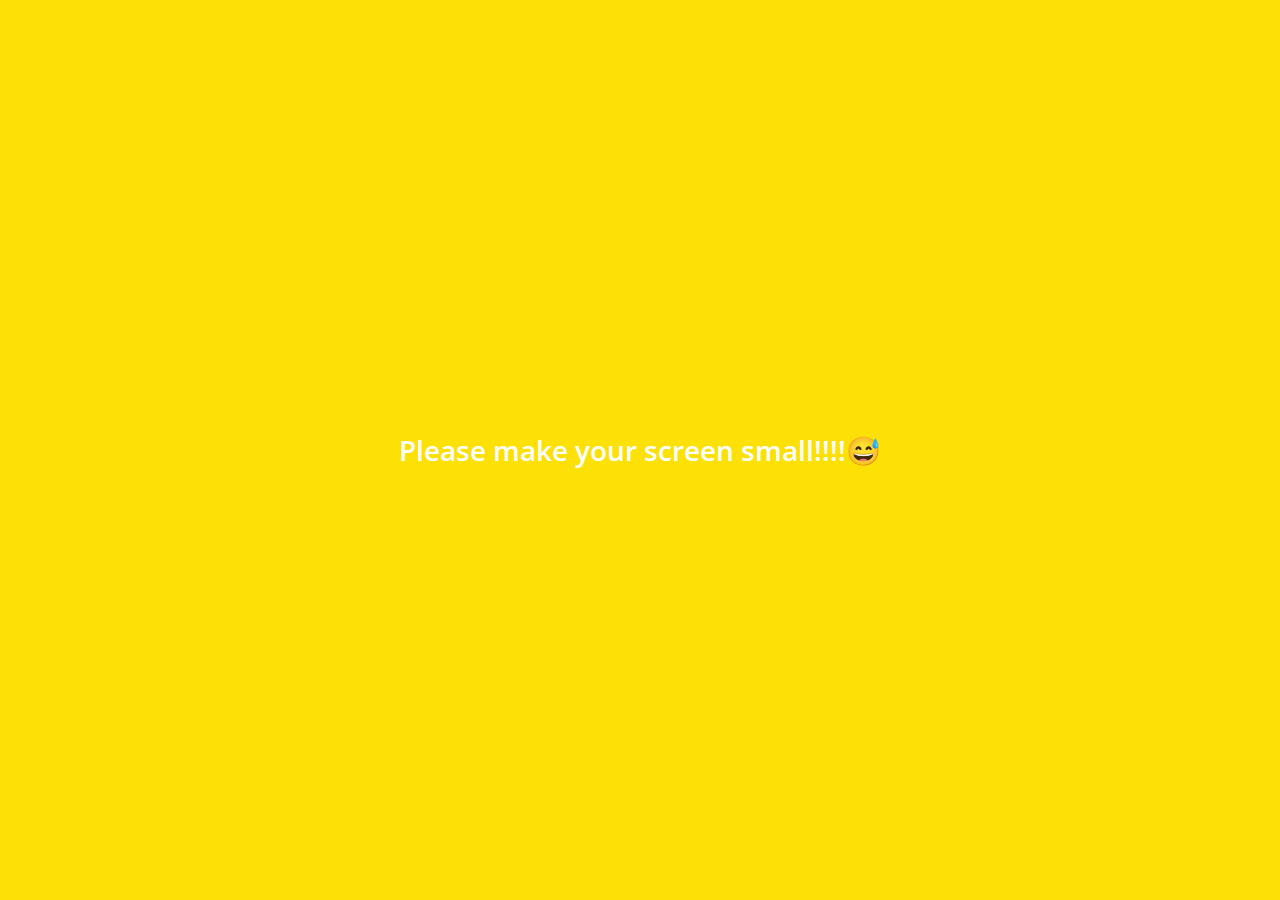
<file: index.html>
<!DOCTYPE html>
<html lang="en">
  <head>
    <meta charset="UTF-8" />
    <meta name="viewport" content="width=device-width, initial-scale=1.0" />
    <meta http-equiv="X-UA-Compatible" content="ie=edge" />
    <link
      rel="stylesheet"
      href="https://use.fontawesome.com/releases/v5.8.1/css/all.css"
      integrity="sha384-50oBUHEmvpQ+1lW4y57PTFmhCaXp0ML5d60M1M7uH2+nqUivzIebhndOJK28anvf"
      crossorigin="anonymous"
    />
    <link rel="stylesheet" href="./css/style.css" />
    <title>Chats | Kakao Clone</title>
  </head>
  <body>
    <div class="status-bar">
      <div class="status-var__column">
        <span class="status-bar__clock">13:56 </span>
      </div>
      <div class="status-var__column">
        <i class="fas fa-clock"></i>
        <i class="fas fa-volume-mute"></i>
        <i class="fas fa-wifi"></i>
        <span class="status-bar__battery-level">100%</span>
        <i class="fas fa-battery-full"></i>
      </div>
    </div>
    <header class="header">
      <div class="header__header-column">
        <h1 class="header__title">Chats</h1>
      </div>
      <div class="header__header-column">
        <span class="header__icon">
          <i class="fas fa-search"></i>
        </span>
        <span class="header__icon">
          <i class="far fa-comment"></i>
        </span>
        <span class="header__icon">
          <i class="fas fa-cog"></i>
        </span>
      </div>
    </header>
    <main class="chats">
      <ul class="chats__list">
        <li class="chats__chat">
          <a href="chat.html">
            <div class="chats__chat friend friend--lg">
              <div class="friend__column">
                <img
                  src="./images/avater.jpg"
                  alt=""
                  class="m-avatar friend__avatar"
                />
                <div class="friend__content">
                  <span class="friend__name">
                    Lion
                  </span>
                  <span class="friend__bottom-text">
                    Going home!
                  </span>
                </div>
              </div>
              <div class="friend__column">
                <span class="chat__timestamp">
                  March 8
                </span>
              </div>
            </div>
          </a>
        </li>
      </ul>
    </main>
    <nav class="nav">
      <ul class="nav__list">
        <li class="nav__list-item">
          <a href="./friends.html" class="nav__list-link">
            <i class="far fa-user"></i>
          </a>
        </li>
        <li class="nav__list-item">
          <a href="./index.html" class="nav__list-link">
            <div class="nav__badge">8</div>
            <i class="fas fa-comment"></i>
          </a>
        </li>
        <li class="nav__list-item">
          <a href="./find.html" class="nav__list-link">
            <i class="fas fa-search"></i>
          </a>
        </li>
        <li class="nav__list-item">
          <a href="./more.html" class="nav__list-link">
            <i class="fas fa-ellipsis-h"></i>
          </a>
        </li>
      </ul>
    </nav>
    <div class="bigScreen">
      <span class="bigScreen__text">Please make your screen small!!!!😅</span>
    </div>
  </body>
</html>
</file>
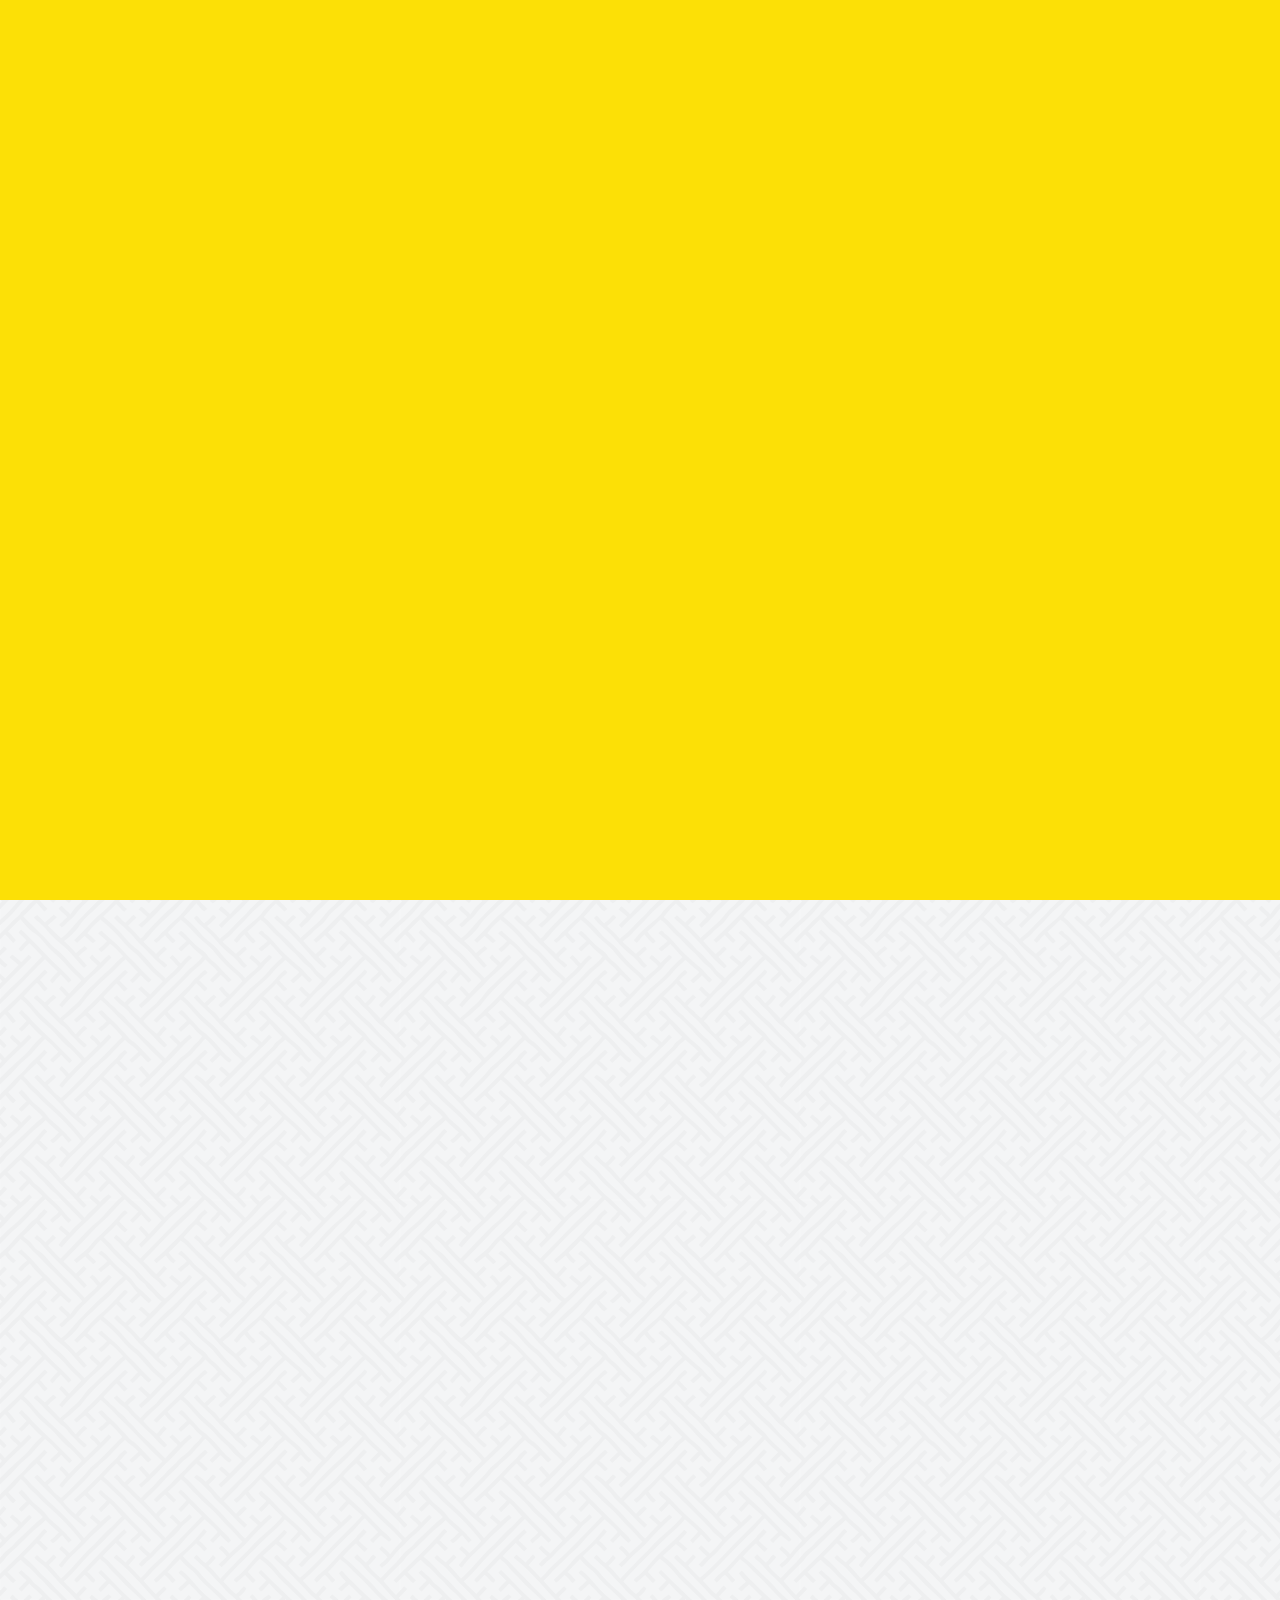
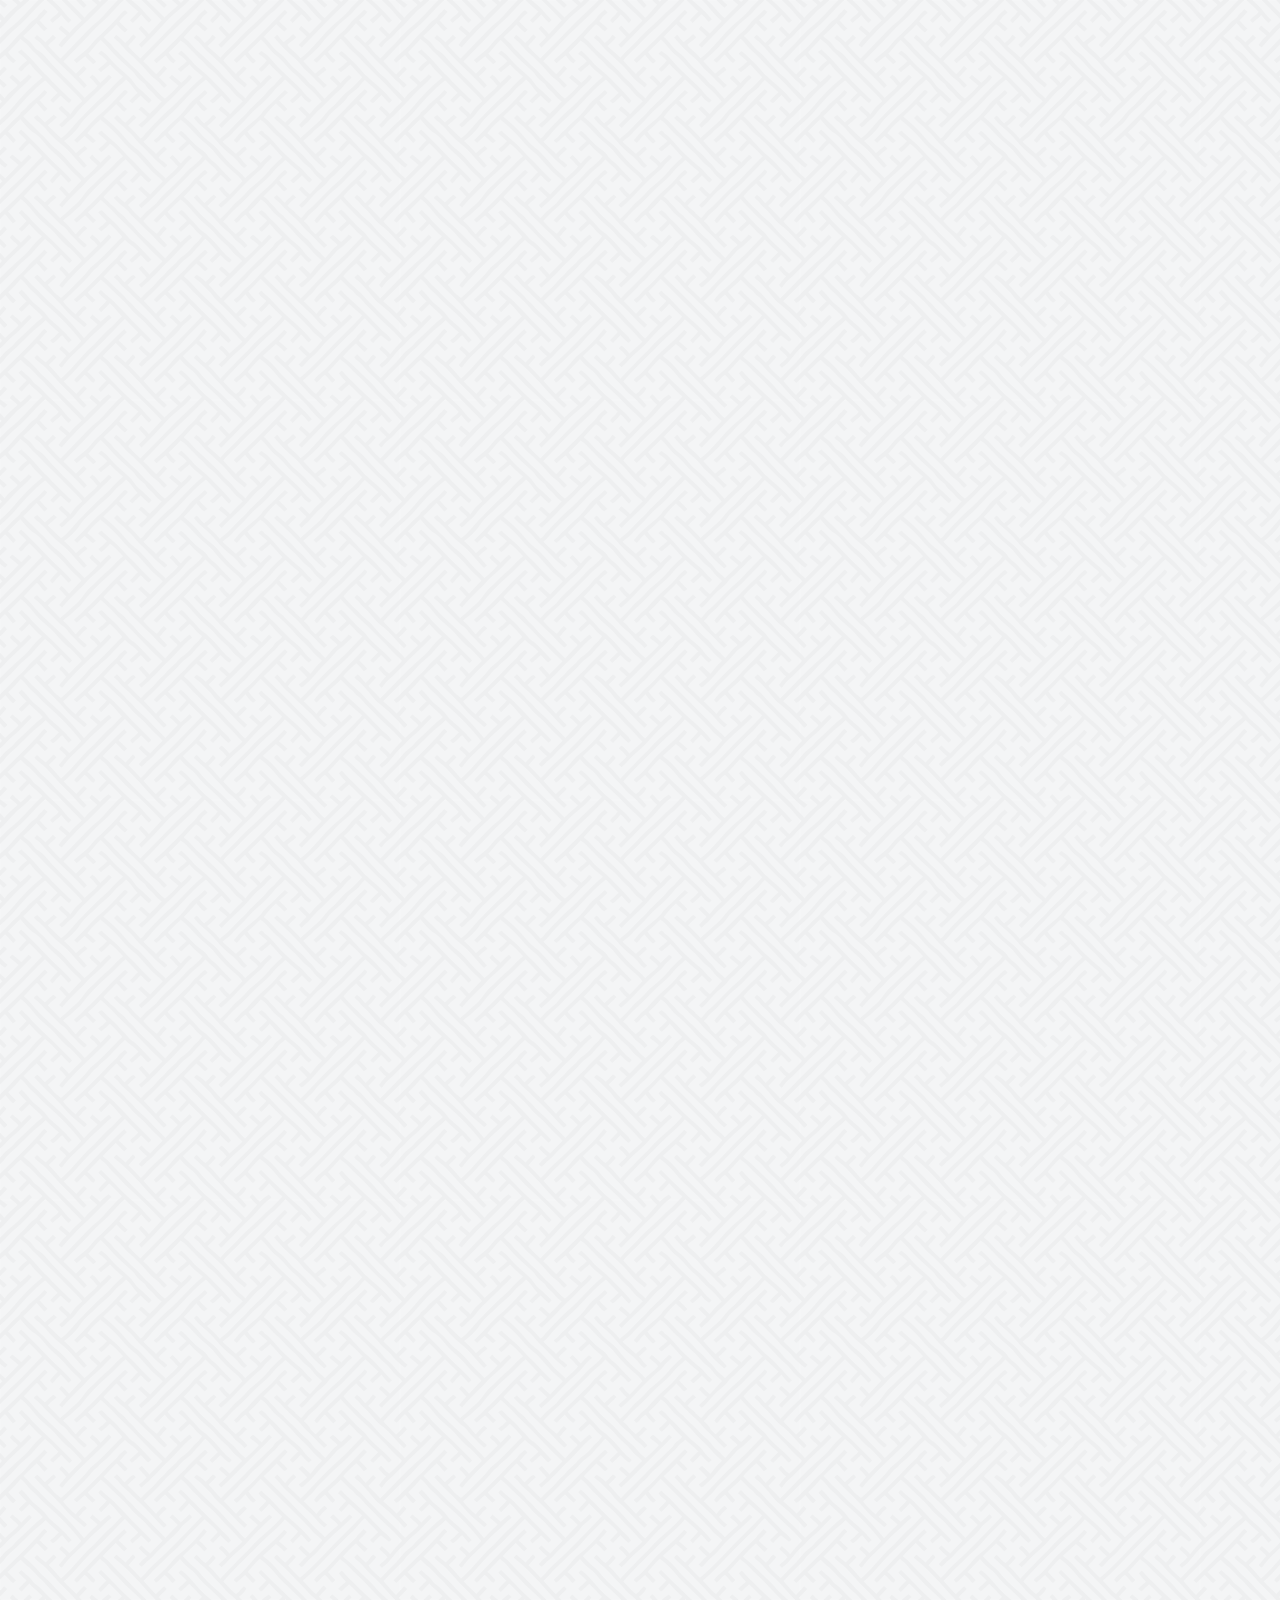
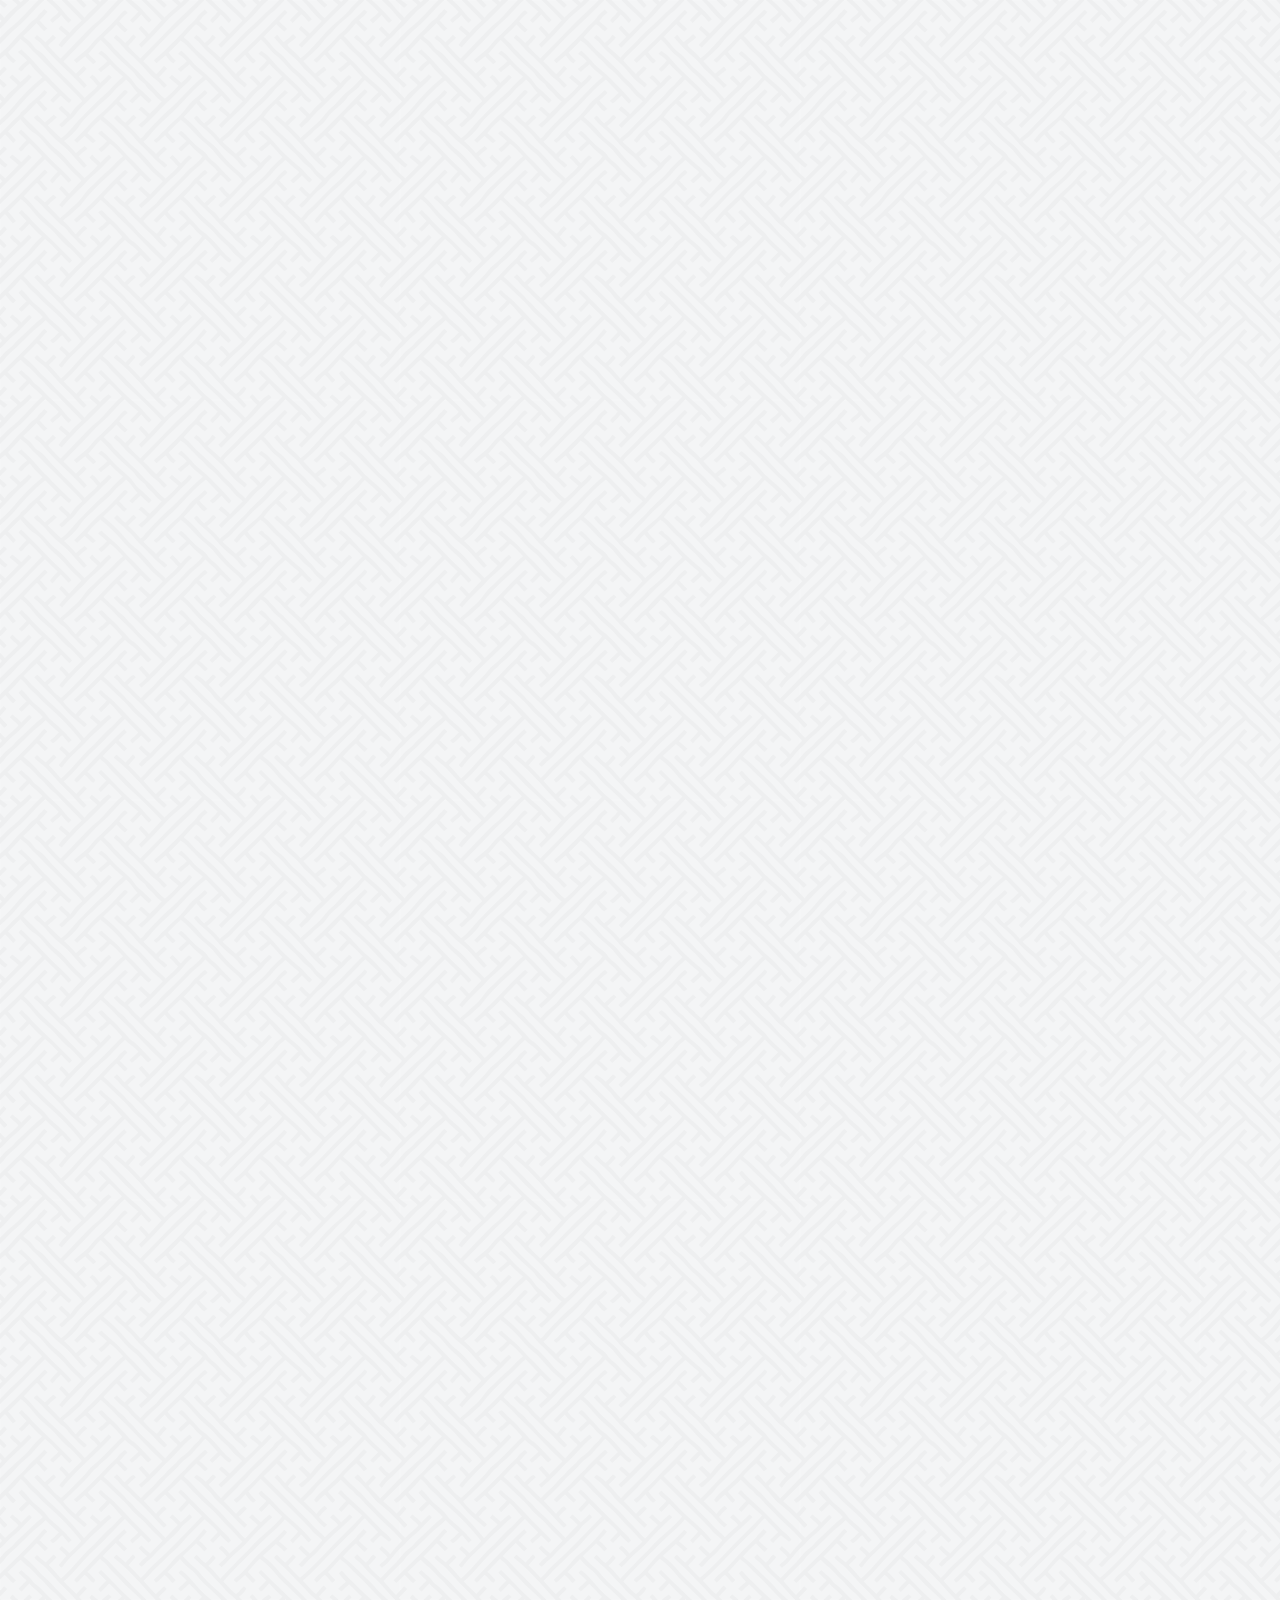
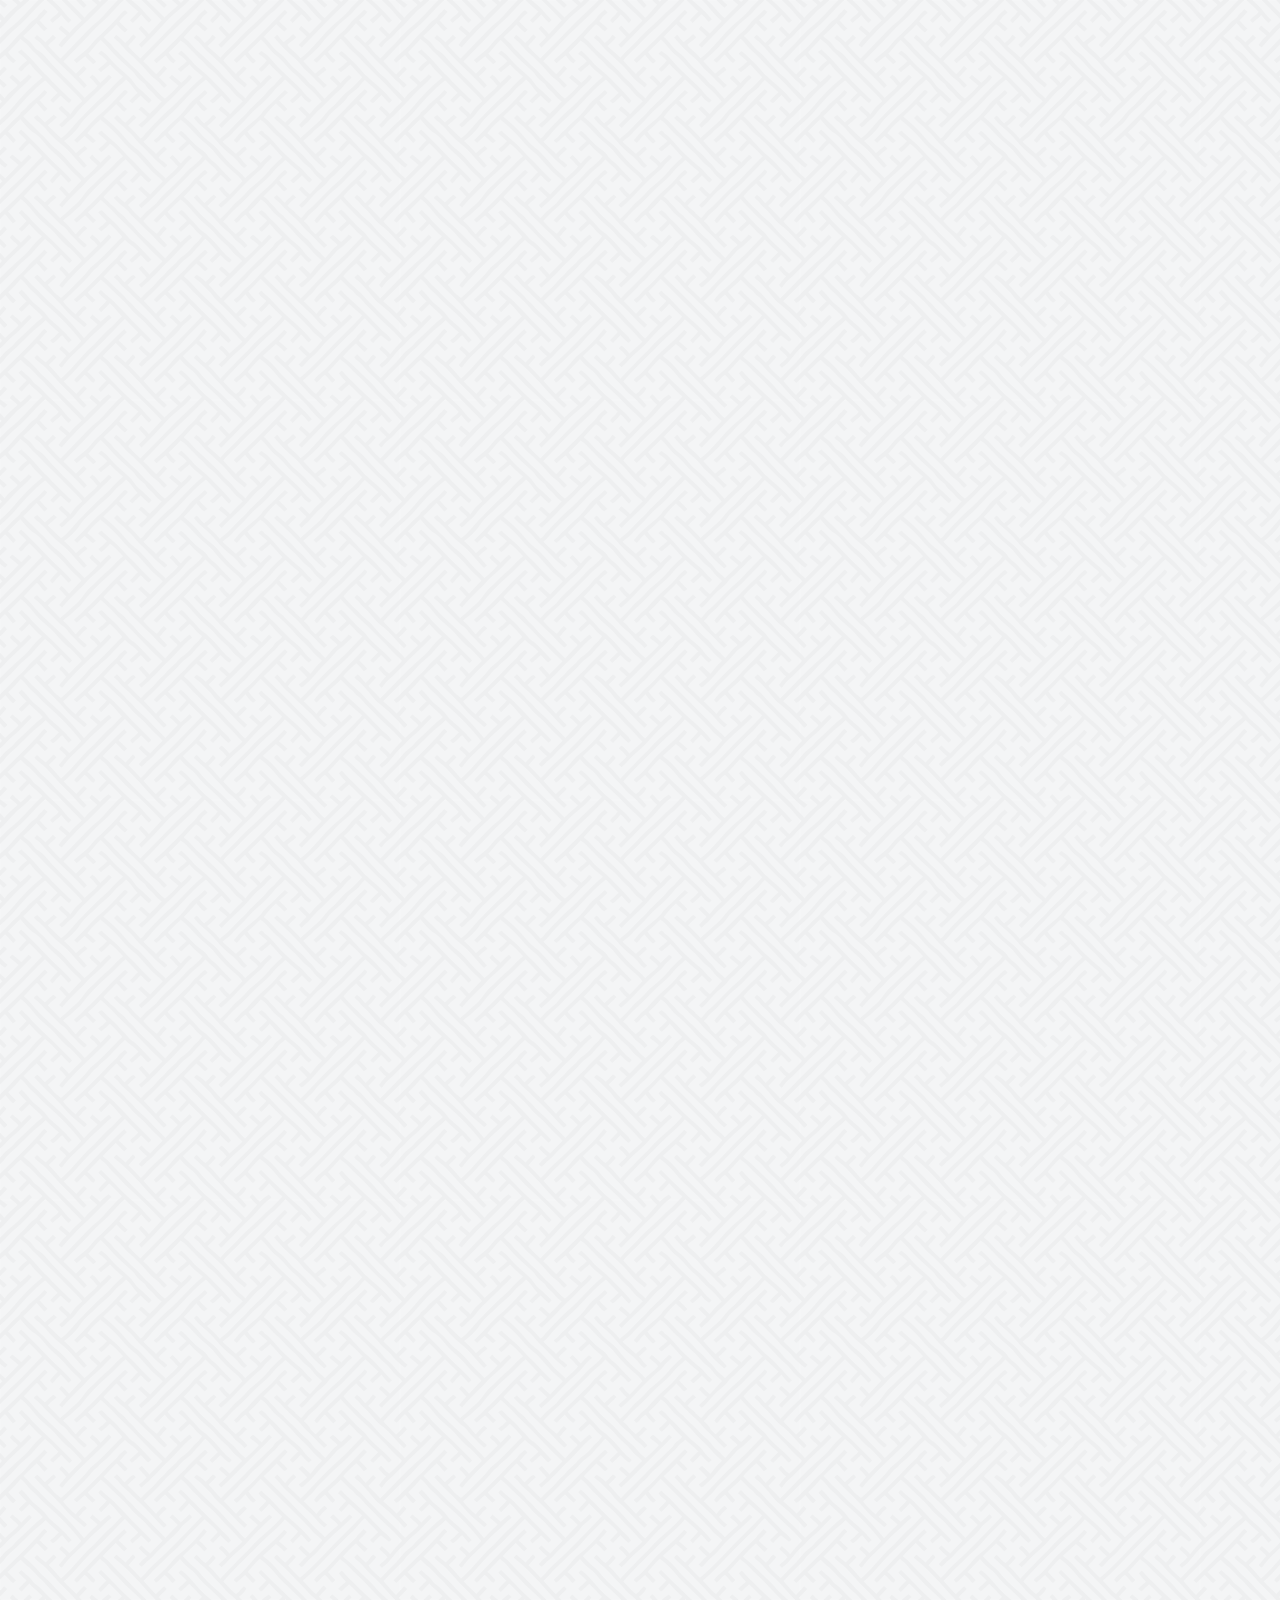
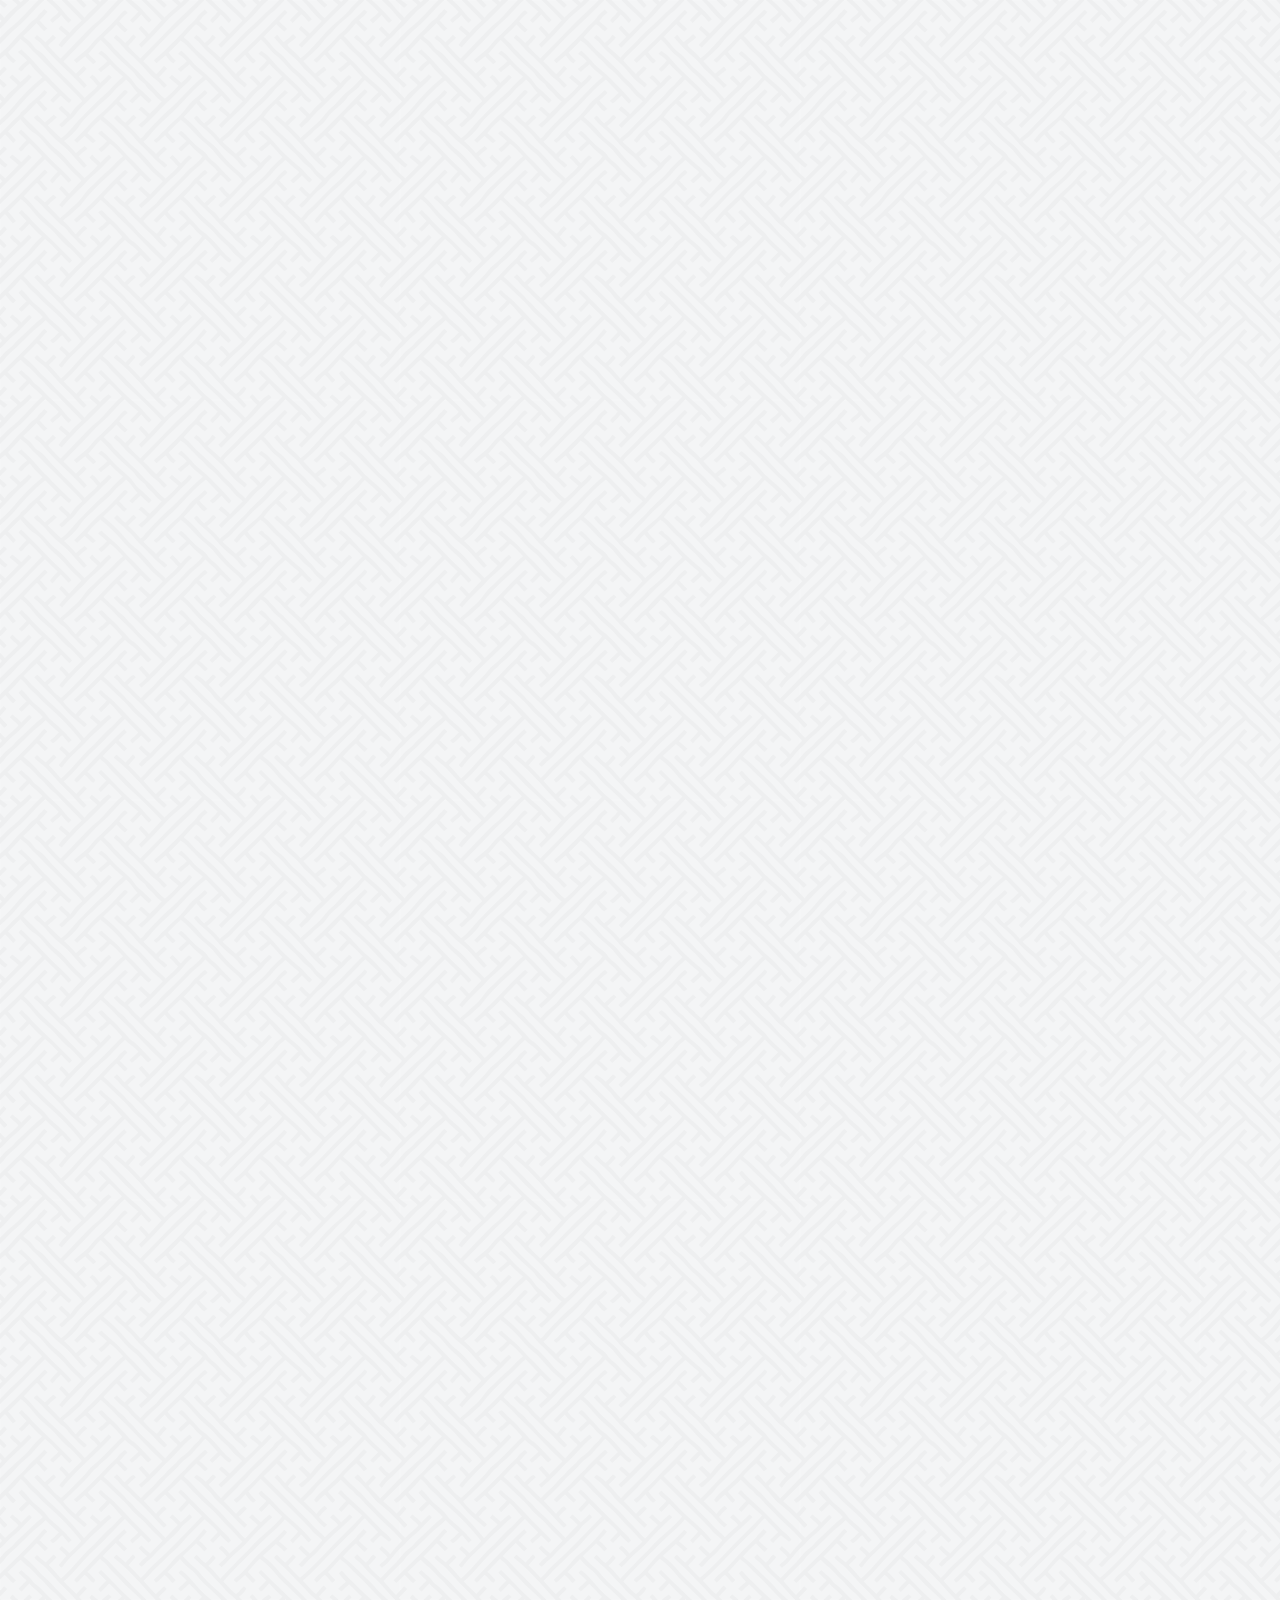
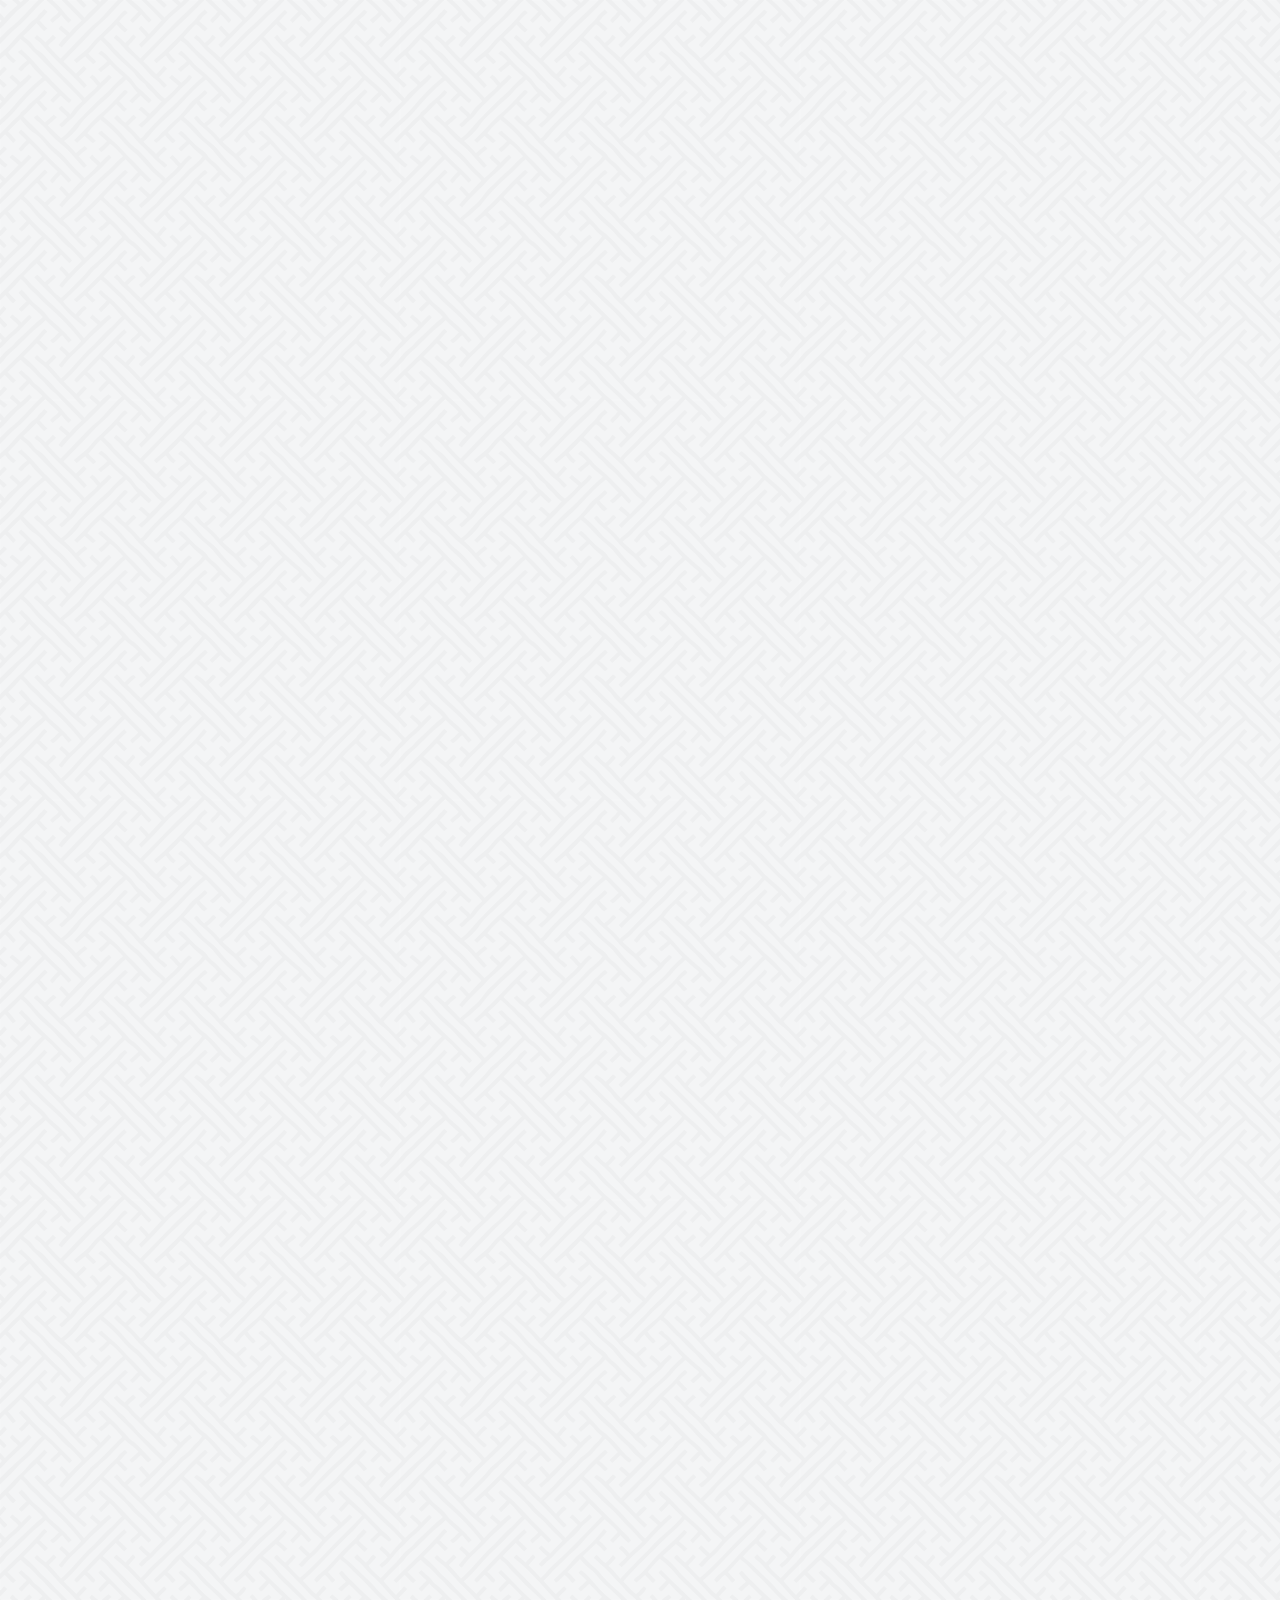
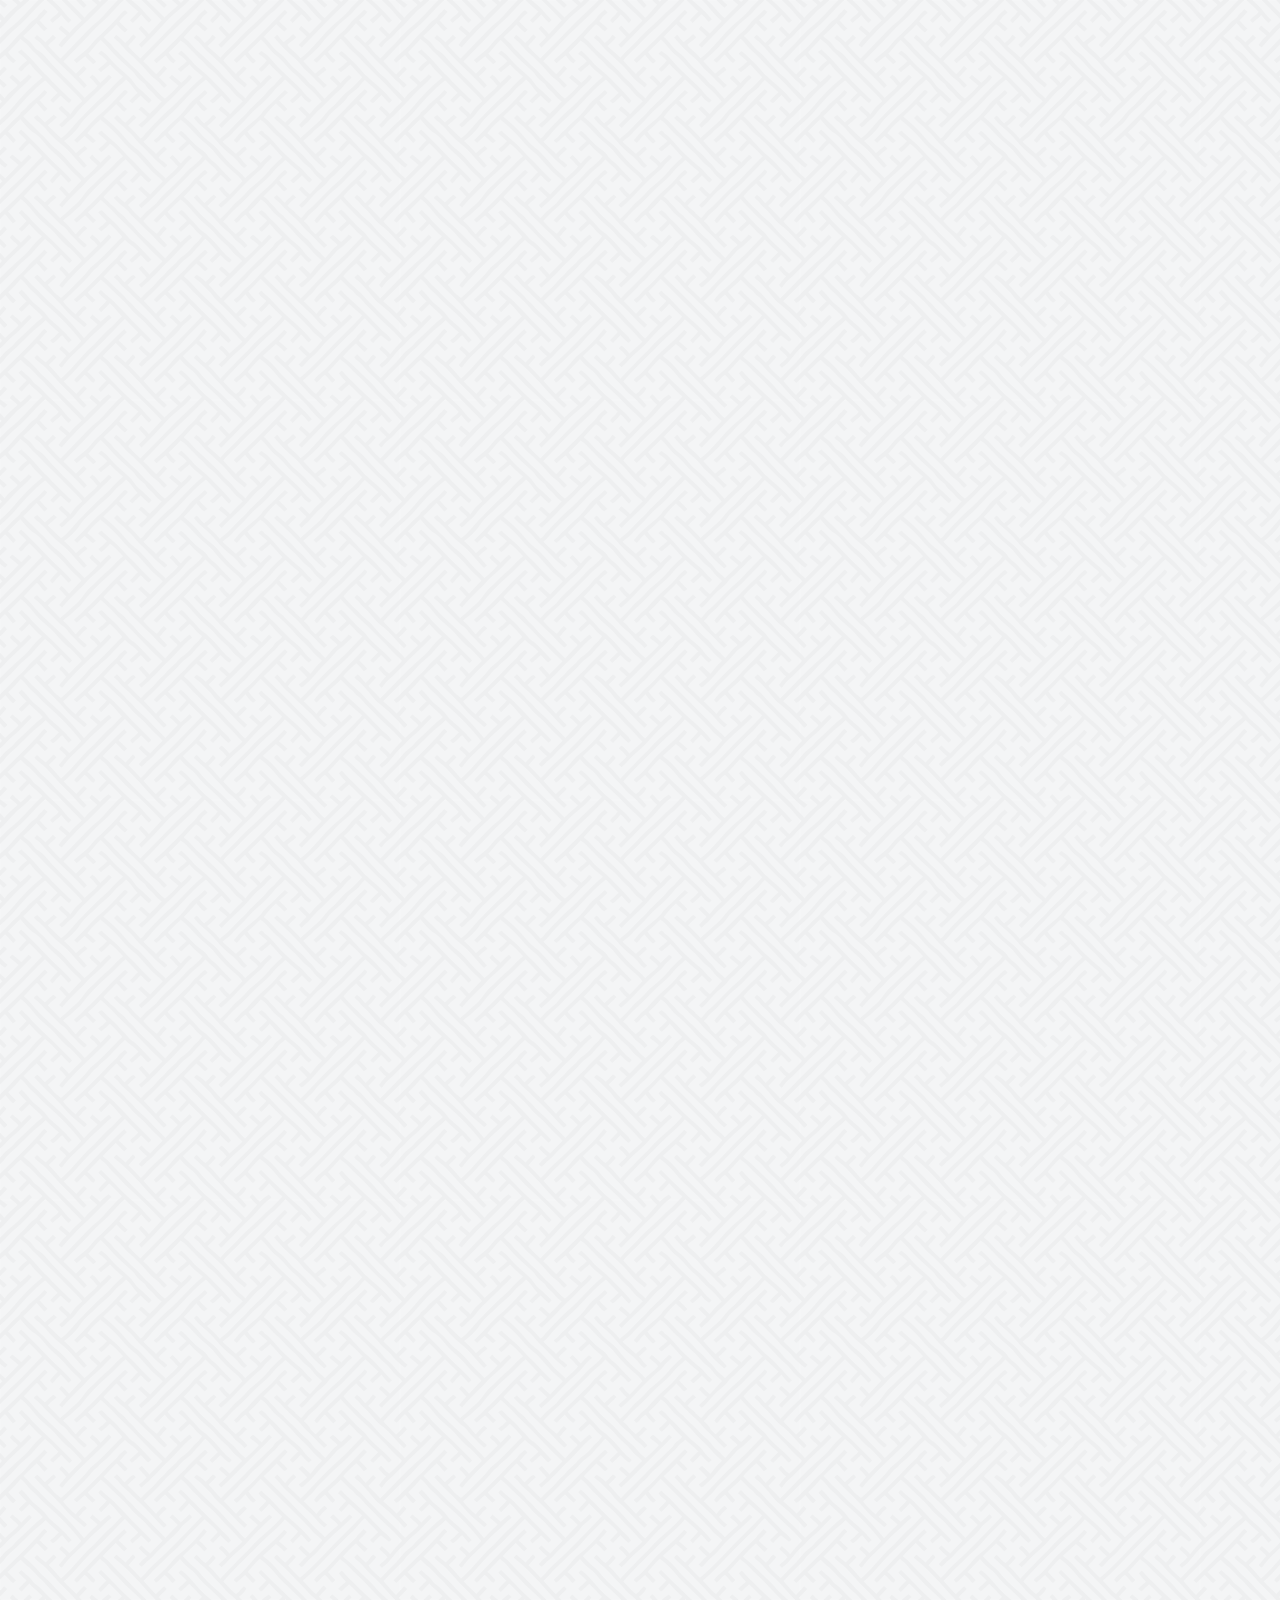
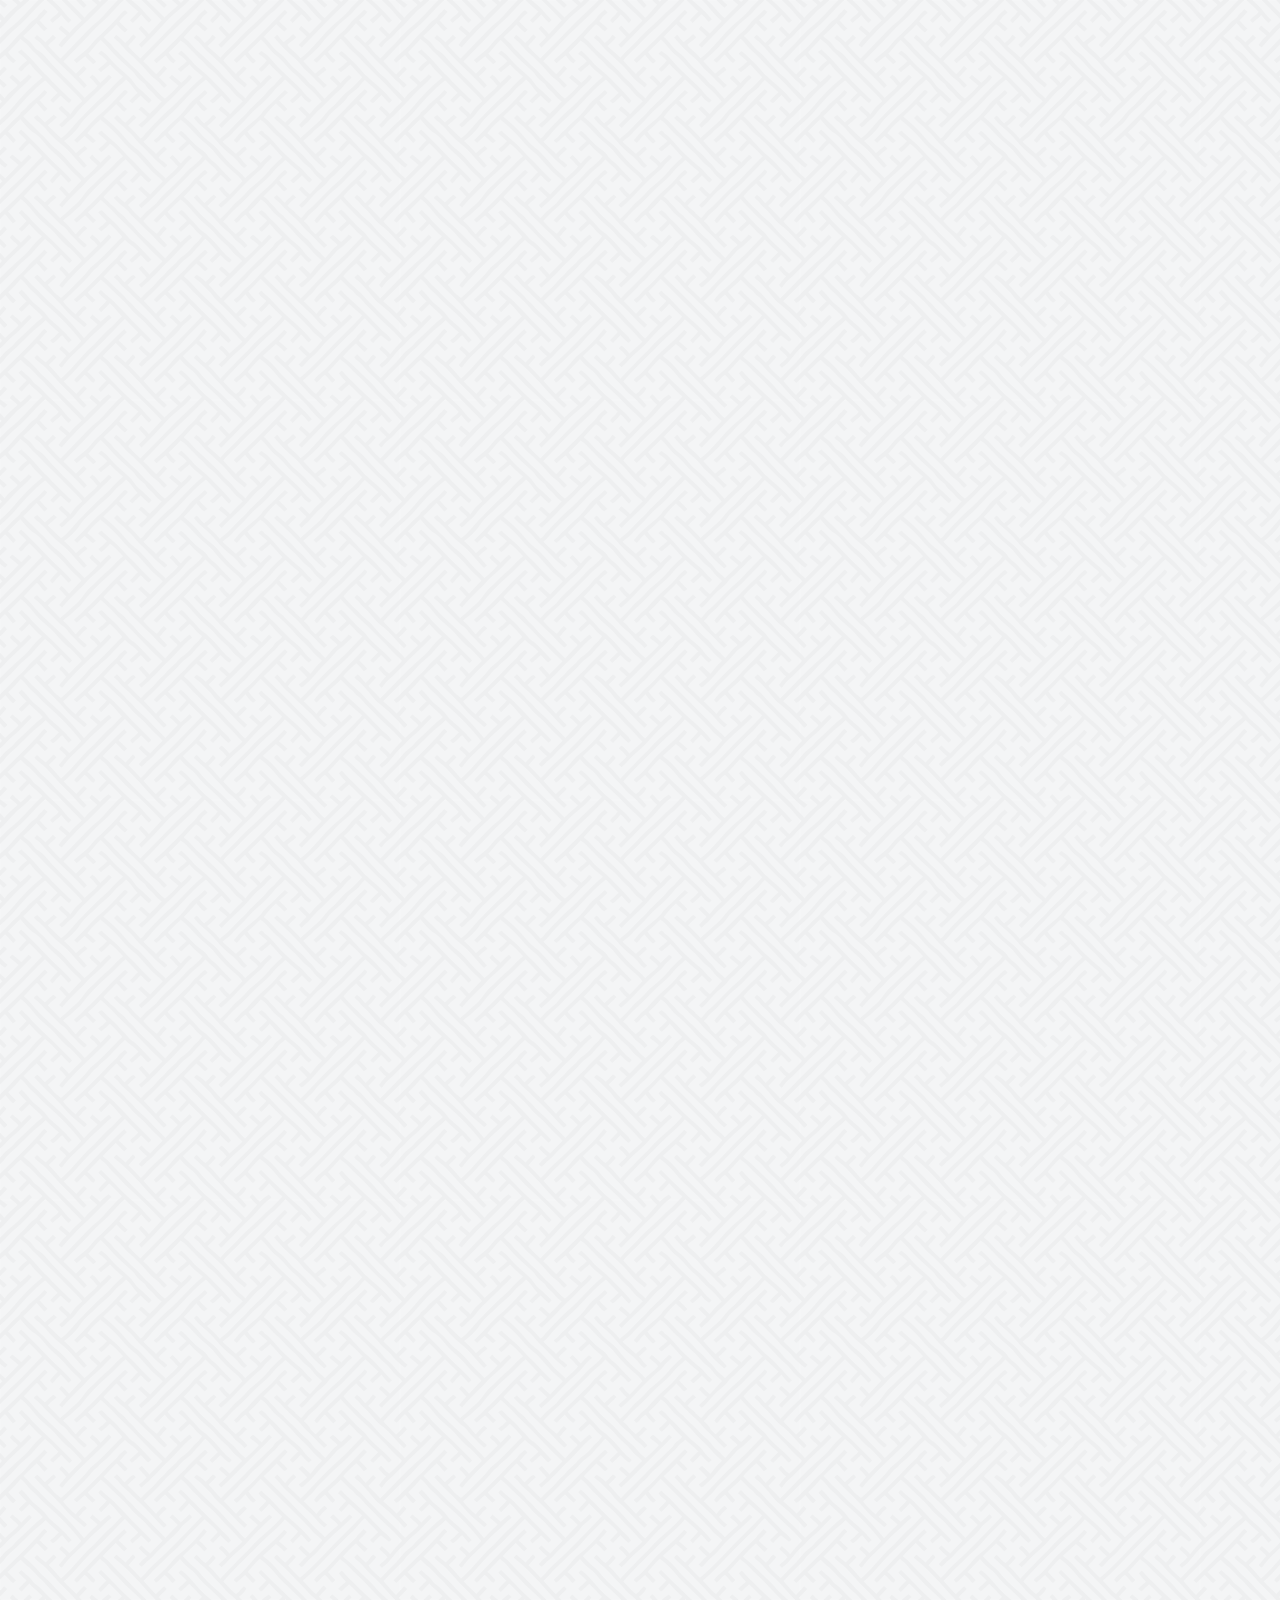
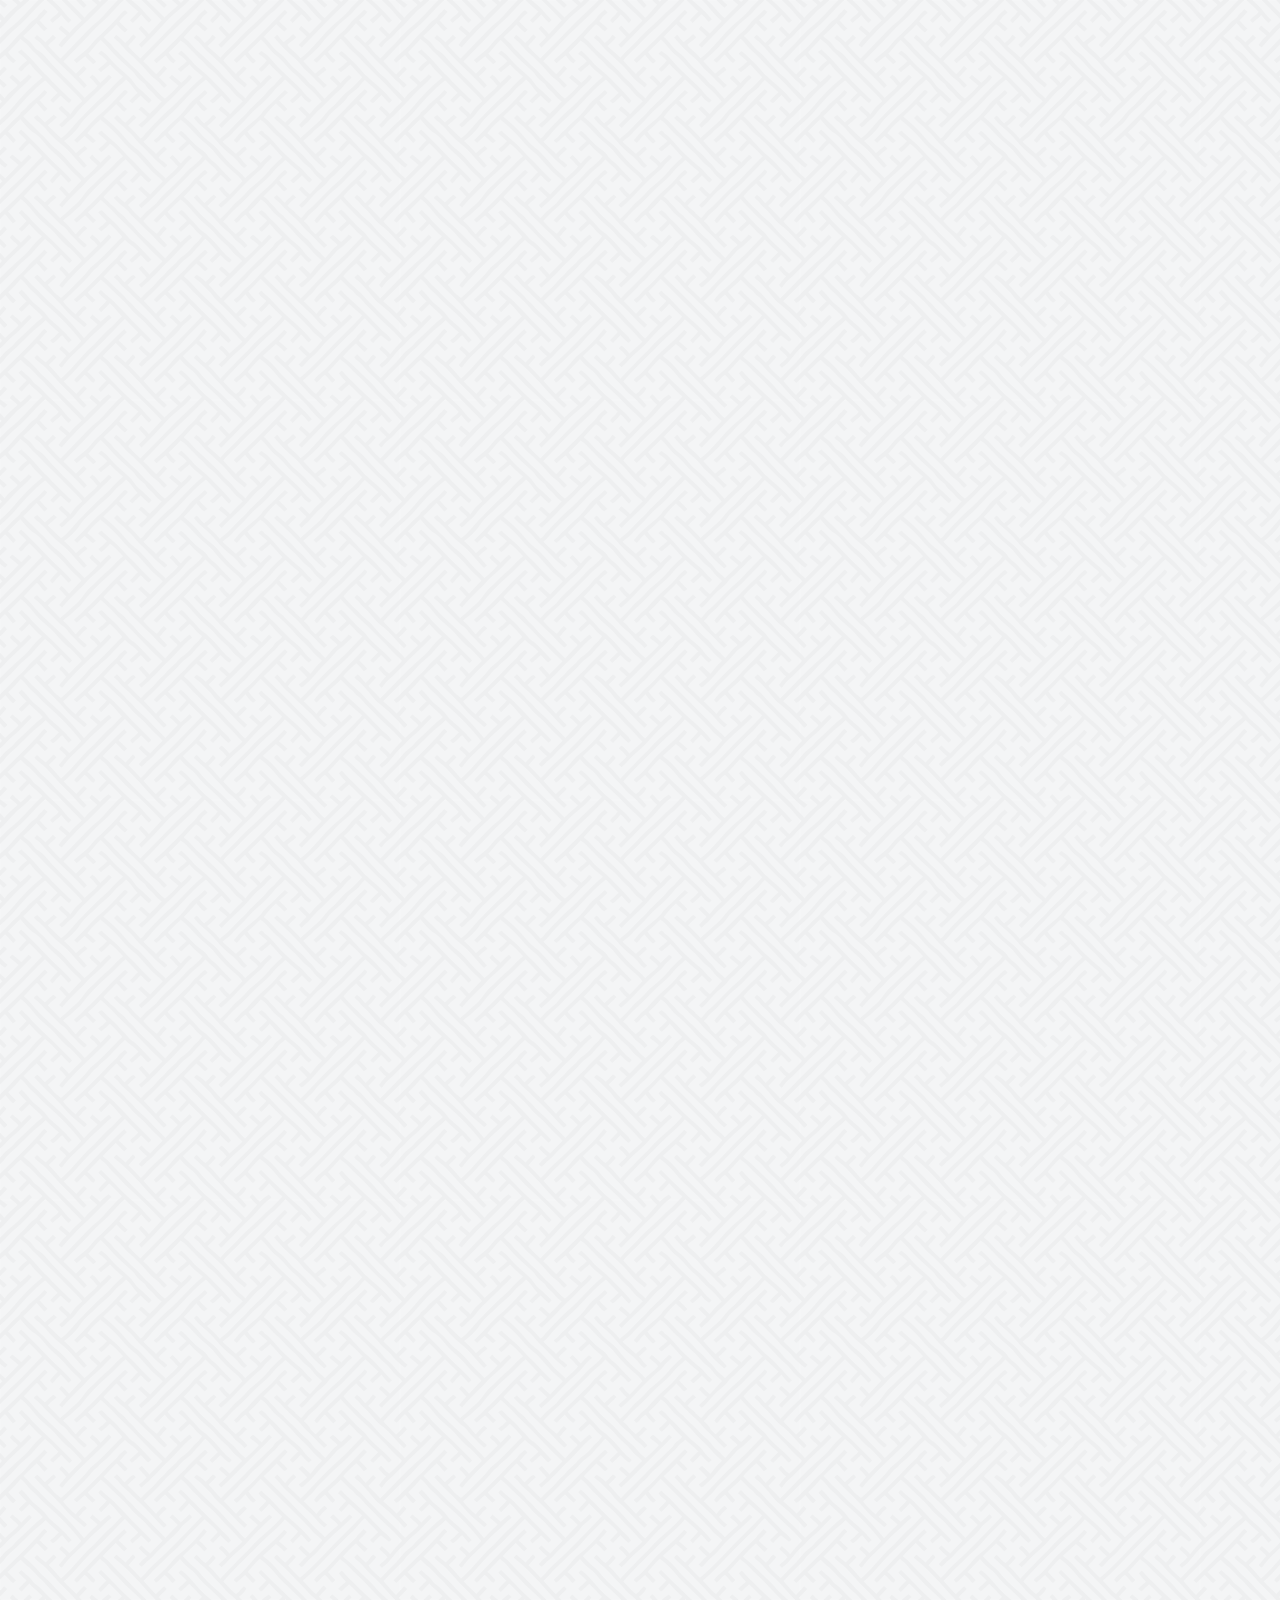
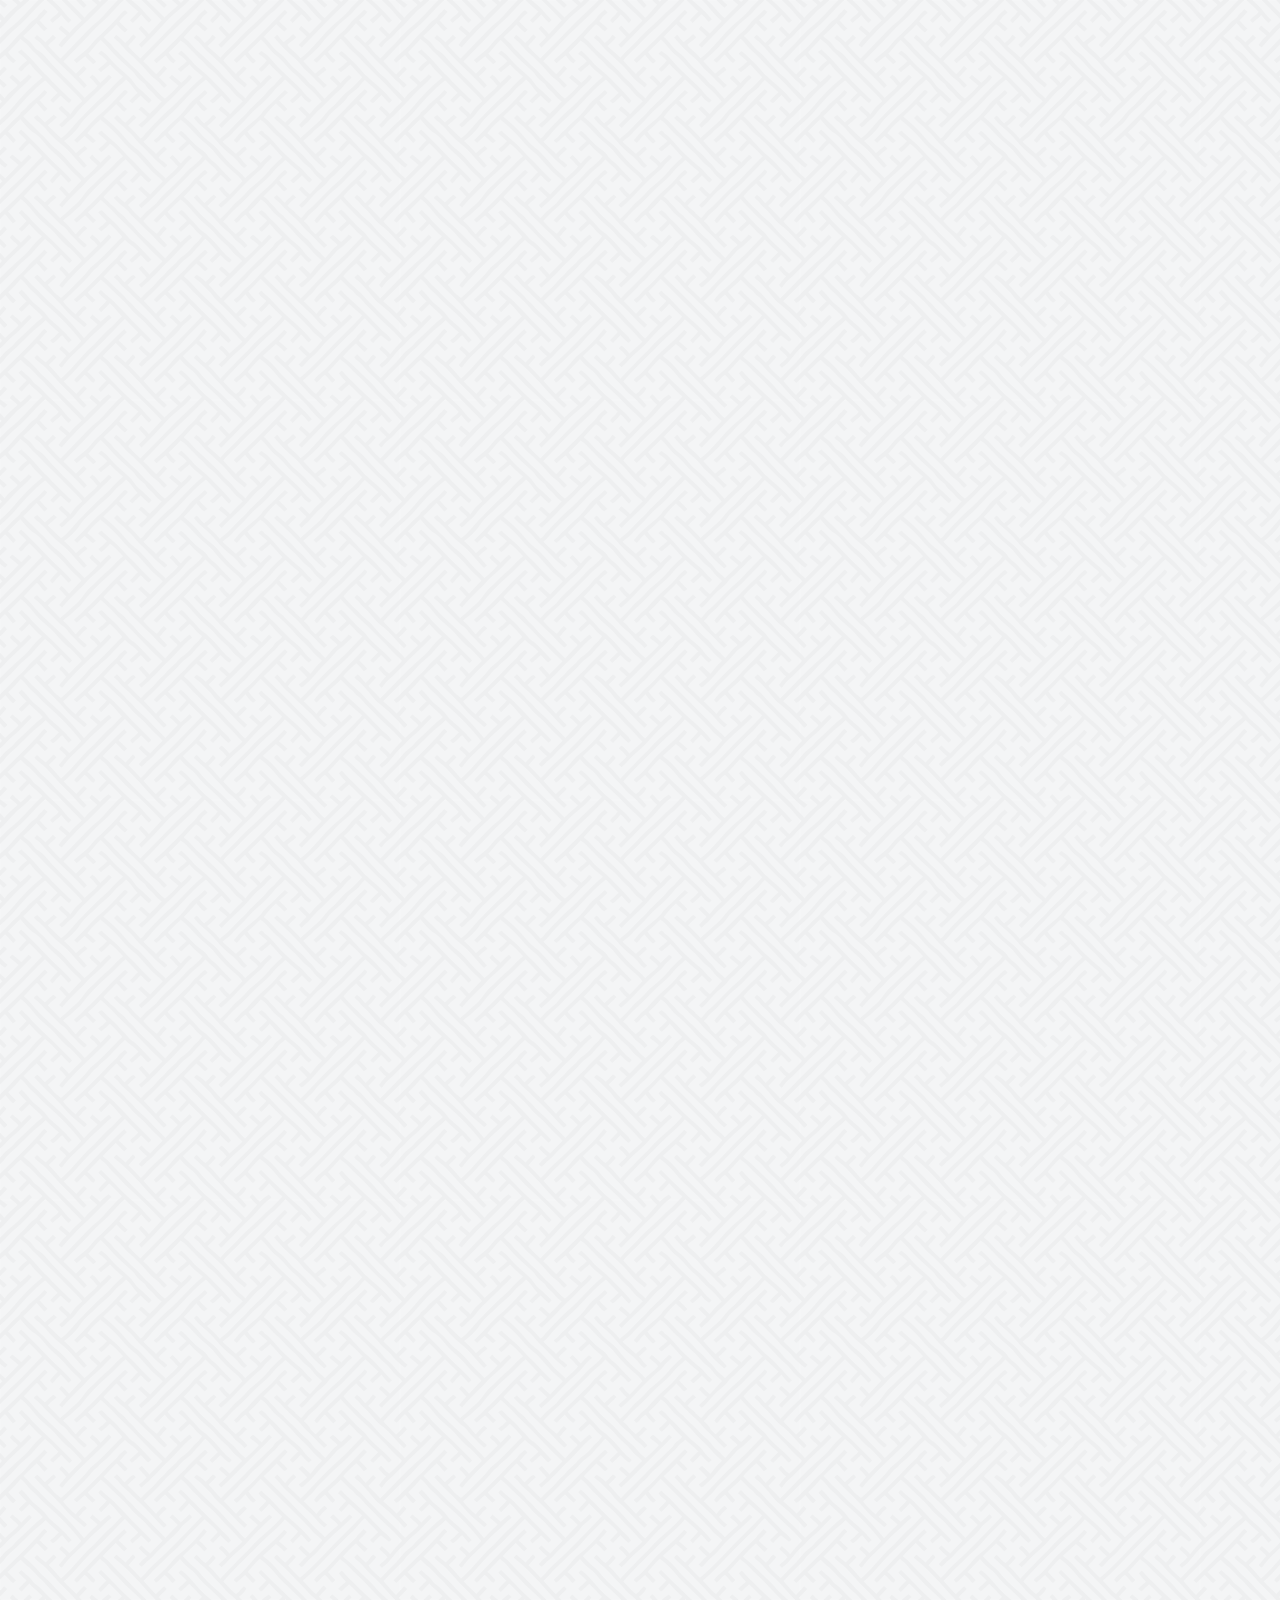
<file: chat.html>
<!DOCTYPE html>
<html lang="en">
  <head>
    <meta charset="UTF-8" />
    <meta name="viewport" content="width=device-width, initial-scale=1.0" />
    <meta http-equiv="X-UA-Compatible" content="ie=edge" />
    <link
      rel="stylesheet"
      href="https://use.fontawesome.com/releases/v5.8.1/css/all.css"
      integrity="sha384-50oBUHEmvpQ+1lW4y57PTFmhCaXp0ML5d60M1M7uH2+nqUivzIebhndOJK28anvf"
      crossorigin="anonymous"
    />
    <link rel="stylesheet" href="./css/style.css" />
    <title>Chat | Kakao Clone</title>
  </head>
  <body class="chats-body">
    <div class="header-wrapper">
      <div class="status-bar">
        <div class="status-var__column">
          <span class="status-bar__clock">13:56 </span>
        </div>
        <div class="status-var__column">
          <i class="fas fa-clock"></i>
          <i class="fas fa-volume-mute"></i>
          <i class="fas fa-wifi"></i>
          <span class="status-bar__battery-level">100%</span>
          <i class="fas fa-battery-full"></i>
        </div>
      </div>
      <header class="header">
        <div class="header__header-column">
          <div class="header__back-btn">
            <a href="index.html">
              <i class="fas fa-arrow-left"></i>
            </a>
          </div>
          <h1 class="header__title">Best Friend</h1>
        </div>
        <div class="header__header-column">
          <span class="header__icon">
            <i class="fas fa-search"></i>
          </span>
          <span class="header__icon">
            <i class="fas fa-bars"></i>
          </span>
        </div>
      </header>
    </div>
    <main class="chat-screen">
      <ul class="chat__messages">
        <span class="chat__timestamp">Friday, January 11, 2019</span>
        <li class="incoming-message message">
          <img src="images/avater.jpg" alt="" class="g-avatar message-avatar" />
          <div class="message__content">
            <span class="message__bubble">
              Congrats I love you!
            </span>
            <span class="message__author">Best Friend</span>
          </div>
        </li>
        <li class="sent-message message">
          <span class="message__timestamp"></span>
          <div class="message__content">
            <span class="message__bubble">
              Thank you see you soon!
            </span>
          </div>
        </li>
        <li class="incoming-message message">
          <img src="images/avater.jpg" alt="" class="g-avatar message-avatar" />
          <div class="message__content">
            <span class="message__bubble">
              okokokokokokalalalalla
            </span>
            <span class="message__author">Best Friend</span>
          </div>
          <span class="message__timestamp"></span>
        </li>
      </ul>
    </main>
    <div class="chat__write-container">
      <input
        type="text"
        placeholder="Send message"
        class="chat__write chat__write-input"
      />
      <div class="chat__icon-left chat__icon">
        <i class="far fa-plus-square"></i>
      </div>
      <div class="chat__icon-right chat__icon">
        <span class="chat__write-icon">
          <i class="far fa-smile-wink"></i>
        </span>
        <span class="chat__write-icon">
          <i class="fas fa-microphone"></i>
        </span>
      </div>
    </div>
    <div class="bigScreen">
      <span class="bigScreen__text">Please make your screen small!!!!😅</span>
    </div>
  </body>
</html>
</file>
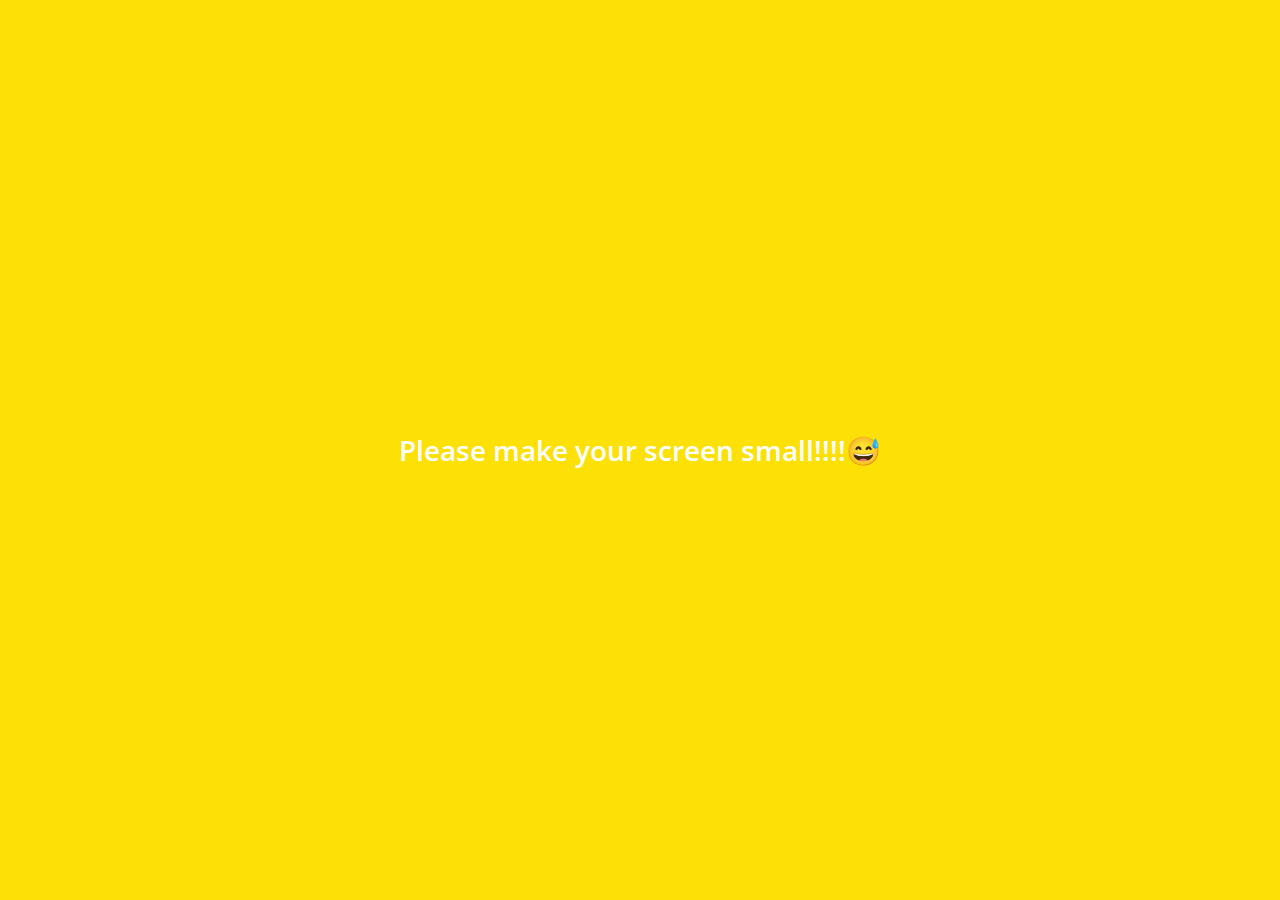
<file: find.html>
<!DOCTYPE html>
<html lang="en">
  <head>
    <meta charset="UTF-8" />
    <meta name="viewport" content="width=device-width, initial-scale=1.0" />
    <meta http-equiv="X-UA-Compatible" content="ie=edge" />
    <link
      rel="stylesheet"
      href="https://use.fontawesome.com/releases/v5.8.1/css/all.css"
      integrity="sha384-50oBUHEmvpQ+1lW4y57PTFmhCaXp0ML5d60M1M7uH2+nqUivzIebhndOJK28anvf"
      crossorigin="anonymous"
    />
    <link rel="stylesheet" href="./css/style.css" />
    <title>Find | Kakao Clone</title>
  </head>
  <body>
    <div class="status-bar">
      <div class="status-var__column">
        <span class="status-bar__clock">13:56 </span>
      </div>
      <div class="status-var__column">
        <i class="fas fa-clock"></i>
        <i class="fas fa-volume-mute"></i>
        <i class="fas fa-wifi"></i>
        <span class="status-bar__battery-level">100%</span>
        <i class="fas fa-battery-full"></i>
      </div>
    </div>
    <header class="header">
      <div class="header__header-column">
        <h1 class="header__title">Find</h1>
      </div>
      <div class="header__header-column">
        <span class="header__icon">
          <i class="fas fa-search"></i>
        </span>
        <!-- <span class="header__icon"> </span> -->
        <span class="header__icon">
          <i class="fas fa-cog"></i>
        </span>
      </div>
    </header>
    <main class="find">
      <header class="find__header">
        <ul class="find__header-list">
          <li class="find__header-btn header-btn">
            <span class="header-btn__icon">
              <i class="fas fa-qrcode fa-2x"></i>
            </span>
            <span class="header-btn__title">QR Code</span>
          </li>
          <li class="find__header-btn header-btn">
            <span class="header-btn__icon">
              <i class="fas fa-user-plus fa-2x"></i>
            </span>
            <span class="header-btn__title">
              Add by Contacts
            </span>
          </li>
          <li class="find__header-btn header-btn">
            <span class="header-btn__icon">
              <i class="fas fa-passport fa-2x"></i>
            </span>
            <span class="header-btn__title">
              Add by ID
            </span>
          </li>
          <li class="find__header-btn header-btn">
            <span class="header-btn__icon">
              <i class="far fa-envelope fa-2x"></i>
            </span>
            <span class="header-btn__title">
              Invite
            </span>
          </li>
        </ul>
      </header>
      <ul class="find__recommended">
        <h5 class="find__title">
          Recommended Friends
        </h5>
        <li class="find__friend friend friend--lg">
          <div class="friend__column">
            <img src="./images/avater.jpg" alt="" class="friend__avatar" />
            <div class="friend__content">
              <span class="friend__name">
                Jungwoon Lim
              </span>
            </div>
          </div>
          <div class="friend__column">
            <div class="friend__add-btn">
              <i class="fas fa-user-plus"></i>
            </div>
          </div>
        </li>
      </ul>
    </main>
    <nav class="nav">
      <ul class="nav__list">
        <li class="nav__list-item">
          <a href="./friends.html" class="nav__list-link">
            <i class="far fa-user"></i>
          </a>
        </li>
        <li class="nav__list-item">
          <a href="./index.html" class="nav__list-link">
            <i class="far fa-comment"></i>
          </a>
        </li>
        <li class="nav__list-item">
          <a href="./find.html" class="nav__list-link">
            <i class="fas fa-search"></i>
          </a>
        </li>
        <li class="nav__list-item">
          <a href="./more.html" class="nav__list-link">
            <i class="fas fa-ellipsis-h"></i>
          </a>
        </li>
      </ul>
    </nav>
  </body>
  <div class="bigScreen">
    <span class="bigScreen__text">Please make your screen small!!!!😅</span>
  </div>
</html>
</file>
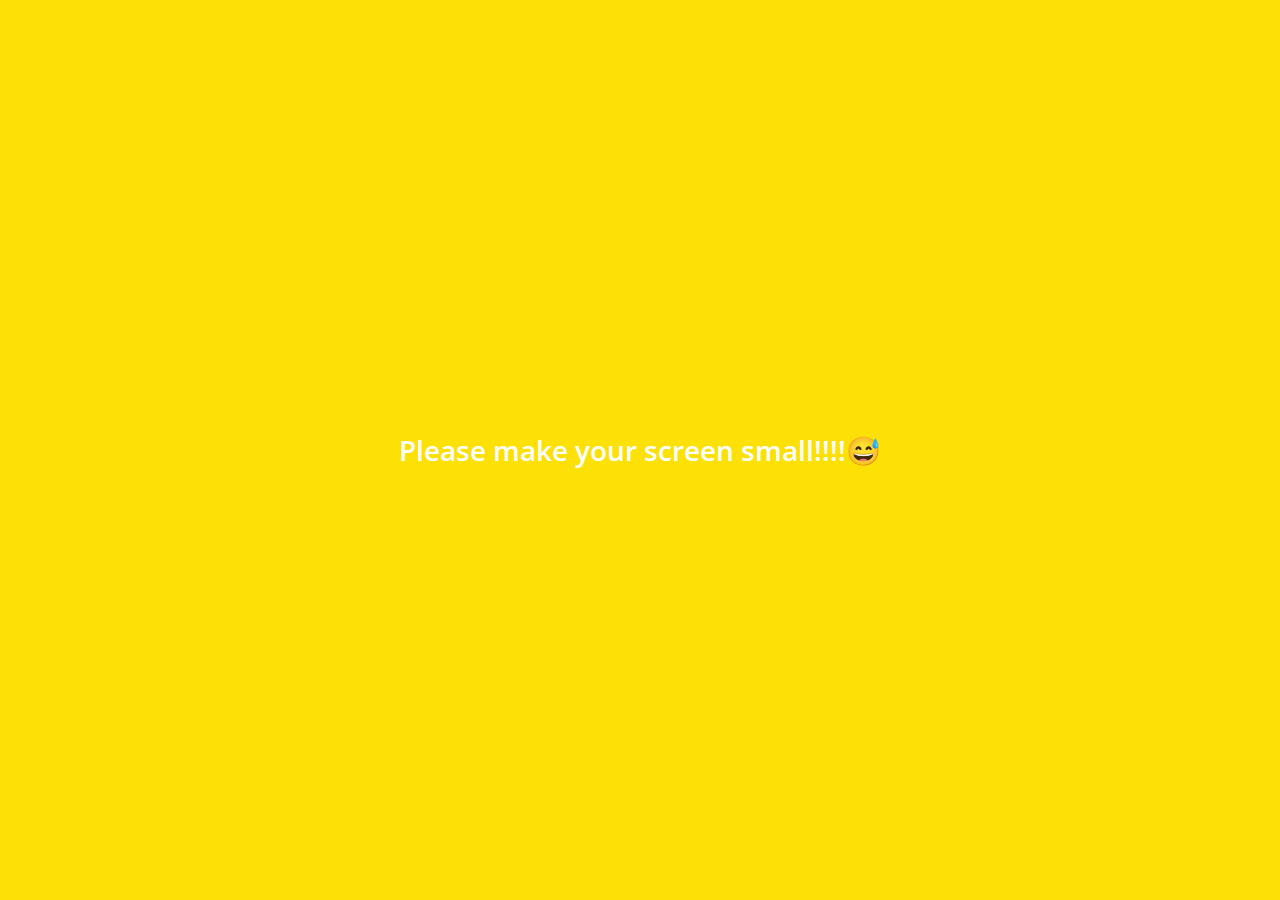
<file: friends.html>
<!DOCTYPE html>
<html lang="en">
  <head>
    <meta charset="UTF-8" />
    <meta name="viewport" content="width=device-width, initial-scale=1.0" />
    <meta http-equiv="X-UA-Compatible" content="ie=edge" />
    <link
      rel="stylesheet"
      href="https://use.fontawesome.com/releases/v5.8.1/css/all.css"
      integrity="sha384-50oBUHEmvpQ+1lW4y57PTFmhCaXp0ML5d60M1M7uH2+nqUivzIebhndOJK28anvf"
      crossorigin="anonymous"
    />
    <link rel="stylesheet" href="./css/style.css" />
    <title>Friends | Kakao Clone</title>
  </head>
  <body>
    <div class="status-bar">
      <div class="status-var__column">
        <span class="status-bar__clock">13:56 </span>
      </div>
      <div class="status-var__column">
        <i class="fas fa-clock"></i>
        <i class="fas fa-volume-mute"></i>
        <i class="fas fa-wifi"></i>
        <span class="status-bar__battery-level">100%</span>
        <i class="fas fa-battery-full"></i>
      </div>
    </div>
    <header class="header">
      <div class="header__header-column">
        <h1 class="header__title">Friends</h1>
      </div>
      <div class="header__header-column">
        <span class="header__icon">
          <i class="fas fa-search"></i>
        </span>
        <!-- <span class="header__icon"> </span> -->
        <span class="header__icon">
          <i class="fas fa-cog"></i>
        </span>
      </div>
    </header>
    <main class="friends">
      <header class="friends__header">
        <div class="friends__friend friend">
          <div class="friend__column">
            <img
              src="./images/avater.jpg"
              alt=""
              class="g-avatar friend__avatar"
            />
            <div class="friend__content">
              <span class="friend__name">
                Jungwoon Lim
              </span>
              <span class="friend__status">
                redhat3d.com
              </span>
            </div>
          </div>
        </div>
      </header>
      <div class="friends__plus">
        <h5 class="friends__title">Plus friend</h5>
        <div class="friends__friend friend">
          <div class="friend__column">
            <img src="./images/avater.jpg" alt="" class="friend__avatar" />
            <div class="friend__content">
              <span class="friend__name">
                Plus Frined
              </span>
            </div>
          </div>
        </div>
      </div>
      <ul class="friends__list">
        <h5 class="friends__title">Frineds 14</h5>
        <li class="friends__friend friend friend--lg">
          <div class="friend__column">
            <img src="./images/avater.jpg" alt="" class="friend__avatar" />
            <div class="friend__content">
              <span class="friend__name">
                Jungwoon Lim
              </span>
              <span class="friend__status">
                redhat3d.com
              </span>
            </div>
          </div>
          <div class="friend__column">
            <div class="friend__now-listening">
              <span>
                FTISLAND (FT Jungwoon)
                <i class="fas fa-play"></i>
              </span>
            </div>
          </div>
        </li>
      </ul>
    </main>
    <nav class="nav">
      <ul class="nav__list">
        <li class="nav__list-item">
          <a href="./friends.html" class="nav__list-link">
            <i class="fas fa-user"></i>
          </a>
        </li>
        <li class="nav__list-item">
          <a href="./index.html" class="nav__list-link">
            <i class="far fa-comment"></i>
          </a>
        </li>
        <li class="nav__list-item">
          <a href="./find.html" class="nav__list-link">
            <i class="fas fa-search"></i>
          </a>
        </li>
        <li class="nav__list-item">
          <a href="./more.html" class="nav__list-link">
            <i class="fas fa-ellipsis-h"></i>
          </a>
        </li>
      </ul>
    </nav>
    <div class="bigScreen">
      <span class="bigScreen__text">Please make your screen small!!!!😅</span>
    </div>
  </body>
</html>
</file>
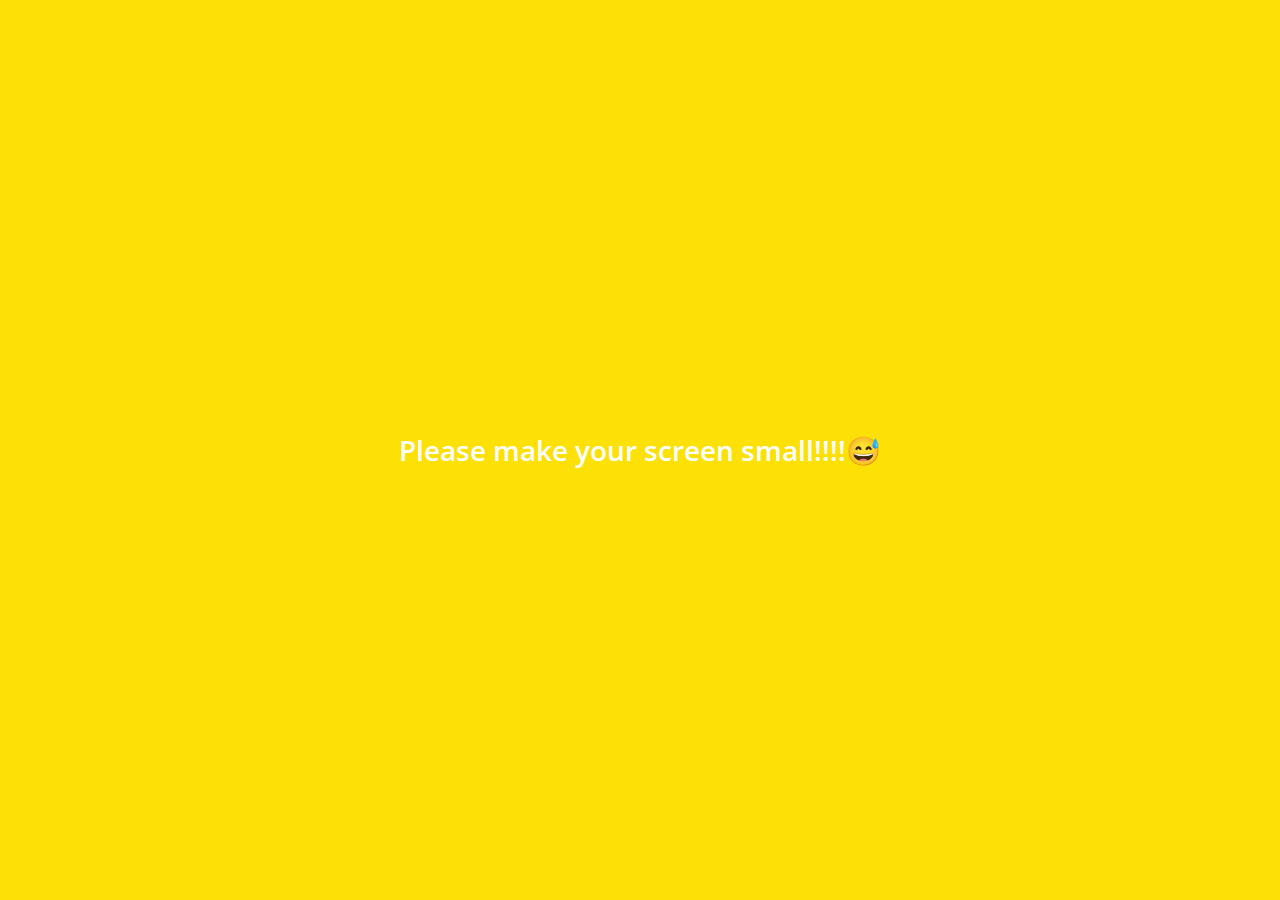
<file: more.html>
<!DOCTYPE html>
<html lang="en">
  <head>
    <meta charset="UTF-8" />
    <meta name="viewport" content="width=device-width, initial-scale=1.0" />
    <meta http-equiv="X-UA-Compatible" content="ie=edge" />
    <link
      rel="stylesheet"
      href="https://use.fontawesome.com/releases/v5.8.1/css/all.css"
      integrity="sha384-50oBUHEmvpQ+1lW4y57PTFmhCaXp0ML5d60M1M7uH2+nqUivzIebhndOJK28anvf"
      crossorigin="anonymous"
    />
    <link rel="stylesheet" href="./css/style.css" />
    <title>More | Kakao Clone</title>
  </head>
  <body>
    <div class="status-bar">
      <div class="status-var__column">
        <span class="status-bar__clock">13:56 </span>
      </div>
      <div class="status-var__column">
        <i class="fas fa-clock"></i>
        <i class="fas fa-volume-mute"></i>
        <i class="fas fa-wifi"></i>
        <span class="status-bar__battery-level">100%</span>
        <i class="fas fa-battery-full"></i>
      </div>
    </div>
    <header class="header">
      <div class="header__header-column">
        <h1 class="header__title">More</h1>
      </div>
      <div class="header__header-column">
        <span class="header__icon">
          <i class="fas fa-search"></i>
        </span>
        <span class="header__icon">
          <i class="fas fa-qrcode"></i>
        </span>
        <span class="header__icon">
          <a href="settings.html">
            <i class="fas fa-cog"></i>
          </a>
        </span>
      </div>
    </header>
    <main class="more">
      <header class="more__header">
        <div class="friends__friend friend friend--lg">
          <div class="friend__column">
            <img
              src="./images/avater.jpg"
              alt=""
              class="g-avatar friend__avatar"
            />
            <div class="friend__content">
              <span class="friend__name">
                Jungwoon Lim
              </span>
              <span class="friend__status">
                wypo23@naver.com
              </span>
            </div>
          </div>
          <div class="friend__column">
            <i class="far fa-comment-alt fa-2x"></i>
          </div>
        </div>
        <ul class="more__btn-list">
          <li class="more__btn">
            <span class="more__btn-icon">
              <i class="far fa-smile fa-2x"></i>
            </span>
            <span class="more__btn-title">
              Emoticons
            </span>
          </li>
          <li class="more__btn">
            <span class="more__btn-icon">
              <i class="fas fa-brush fa-2x"></i>
            </span>
            <span class="more__btn-title">
              Themes
            </span>
          </li>
          <li class="more__btn">
            <span class="more__btn-icon">
              <i class="fab fa-kickstarter-k fa-2x"></i>
            </span>
            <span class="more__btn-title">
              Account
            </span>
          </li>
        </ul>
      </header>
      <section class="more__suggestions">
        <h5 class="more__title">Suggestions</h5>
        <ul class="more__suggestions-list">
          <li class="more__suggestion suggestion">
            <span class="suggestion__icon">
              <i class="fas fa-quote-right fa-2x"></i>
            </span>

            <span class="suggestion__title">Kakao Stroy</span>
          </li>
          <li class="more__suggestion suggestion">
            <span class="suggestion__icon">
              <i class="fas fa-beer fa-2x"></i>
            </span>
            <span class="suggestion__title">Kakao friend</span>
          </li>
          <li class="more__suggestion suggestion">
            <span class="suggestion__icon">
              <i class="fas fa-gamepad fa-2x"></i>
            </span>
            <span class="suggestion__title">Friends Gem</span>
          </li>
        </ul>
      </section>
    </main>
    <nav class="nav">
      <ul class="nav__list">
        <li class="nav__list-item">
          <a href="./friends.html" class="nav__list-link">
            <i class="far fa-user"></i>
          </a>
        </li>
        <li class="nav__list-item">
          <a href="./index.html" class="nav__list-link">
            <i class="far fa-comment"></i>
          </a>
        </li>
        <li class="nav__list-item">
          <a href="./find.html" class="nav__list-link">
            <i class="fas fa-search"></i>
          </a>
        </li>
        <li class="nav__list-item">
          <a href="./more.html" class="nav__list-link">
            <i class="fas fa-ellipsis-h"></i>
          </a>
        </li>
      </ul>
    </nav>
    <div class="bigScreen">
      <span class="bigScreen__text">Please make your screen small!!!!😅</span>
    </div>
  </body>
</html>
</file>
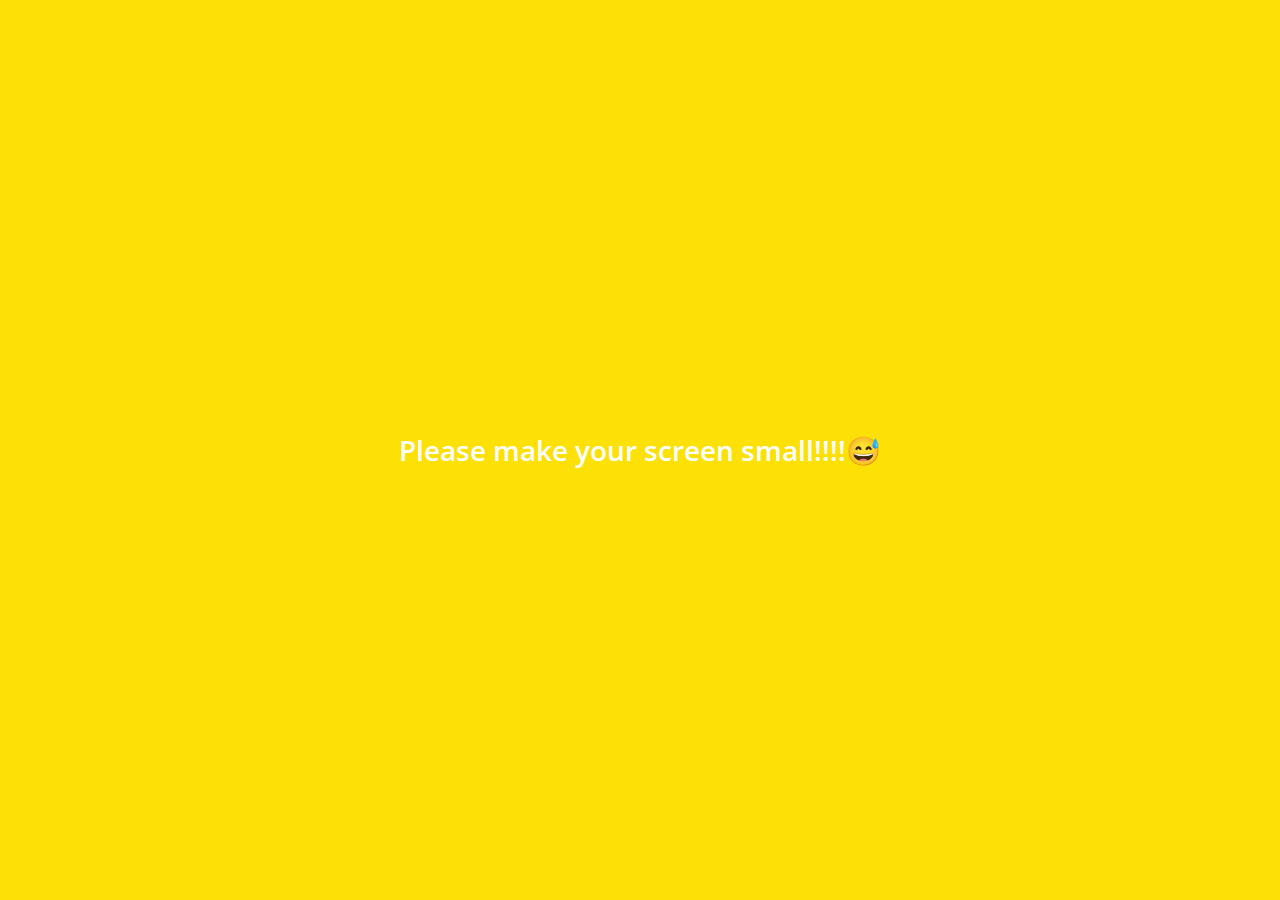
<file: settings.html>
<!DOCTYPE html>
<html lang="en">
  <head>
    <meta charset="UTF-8" />
    <meta name="viewport" content="width=device-width, initial-scale=1.0" />
    <meta http-equiv="X-UA-Compatible" content="ie=edge" />
    <link
      rel="stylesheet"
      href="https://use.fontawesome.com/releases/v5.8.1/css/all.css"
      integrity="sha384-50oBUHEmvpQ+1lW4y57PTFmhCaXp0ML5d60M1M7uH2+nqUivzIebhndOJK28anvf"
      crossorigin="anonymous"
    />
    <link rel="stylesheet" href="./css/style.css" />
    <title>Settings | Kakao Clone</title>
  </head>
  <body>
    <div class="status-bar">
      <div class="status-var__column">
        <span class="status-bar__clock">13:56 </span>
      </div>
      <div class="status-var__column">
        <i class="fas fa-clock"></i>
        <i class="fas fa-volume-mute"></i>
        <i class="fas fa-wifi"></i>
        <span class="status-bar__battery-level">100%</span>
        <i class="fas fa-battery-full"></i>
      </div>
    </div>
    <header class="header">
      <div class="header__header-column">
        <div class="header__back-btn">
          <a href="more.html">
            <i class="fas fa-arrow-left fa"></i>
          </a>
        </div>
        <h1 class="header__title">Settings</h1>
      </div>
      <div class="header__header-column">
        <span class="header__icon">
          <i class="fas fa-search"></i>
        </span>
      </div>
    </header>
    <main class="settings">
      <section class="settings__sections">
        <ul class="settings__list">
          <li class="settings__setting">
            <span class="settings__icon">
              <i class="fas fa-lock"></i>
            </span>
            <span class="settings__title">Privacy</span>
          </li>
          <li class="settings__setting">
            <span class="settings__icon">
              <i class="far fa-bell"></i>
            </span>
            <span class="settings__title">Notification</span>
          </li>
          <li class="settings__setting">
            <span class="settings__icon">
              <i class="far fa-user"></i>
            </span>
            <span class="settings__title">Friends</span>
          </li>
        </ul>
      </section>
      <section class="settings__sections">
        <ul class="settings__list">
          <li class="settings__setting">
            <span class="settings__icon">
              <i class="fas fa-lock"></i>
            </span>
            <span class="settings__title">Privacy</span>
          </li>
          <li class="settings__setting">
            <span class="settings__icon">
              <i class="far fa-bell"></i>
            </span>
            <span class="settings__title">Notification</span>
          </li>
          <li class="settings__setting">
            <span class="settings__icon">
              <i class="far fa-user"></i>
            </span>
            <span class="settings__title">Friends</span>
          </li>
        </ul>
      </section>
      <section class="settings__sections">
        <ul class="settings__list">
          <li class="settings__setting">
            <span class="settings__icon">
              <i class="fas fa-lock"></i>
            </span>
            <span class="settings__title">Privacy</span>
          </li>
          <li class="settings__setting">
            <span class="settings__icon">
              <i class="far fa-bell"></i>
            </span>
            <span class="settings__title">Notification</span>
          </li>
          <li class="settings__setting">
            <span class="settings__icon">
              <i class="far fa-user"></i>
            </span>
            <span class="settings__title">Friends</span>
          </li>
        </ul>
      </section>
    </main>
    <div class="bigScreen">
      <span class="bigScreen__text">Please make your screen small!!!!😅</span>
    </div>
  </body>
</html>
</file>
<file: css/style.css>
@import url("https://fonts.googleapis.com/css?family=Open+Sans:300,400,600");
@import "reset.css";
@import "status-bar.css";
@import "header.css";
@import "nav-bar.css";
@import "friend.css";
@import "friends.css";
@import "find.css";
@import "more.css";
@import "settings.css";
@import "chat.css";
@import "mobile.css";

* {
  box-sizing: border-box;
}

body {
  background-color: white;
  padding: 10px 20px;
  color: #020202;
  font-family: "Open Sans", -apple-system, BlinkMacSystemFont, "Segoe UI",
    Roboto, Oxygen, Ubuntu, Cantarell, "Open Sans", "Helvetica Neue", sans-serif;
}

a {
  color: inherit;
  text-decoration: none;
}

@keyframes fadeIn {
  from {
    opacity: 0;
    transform: translateY(50px);
  }
  to {
    opacity: 1;
    transform: none;
  }
}

main {
  animation: fadeIn 0.5s ease-in-out;
}
</file>
